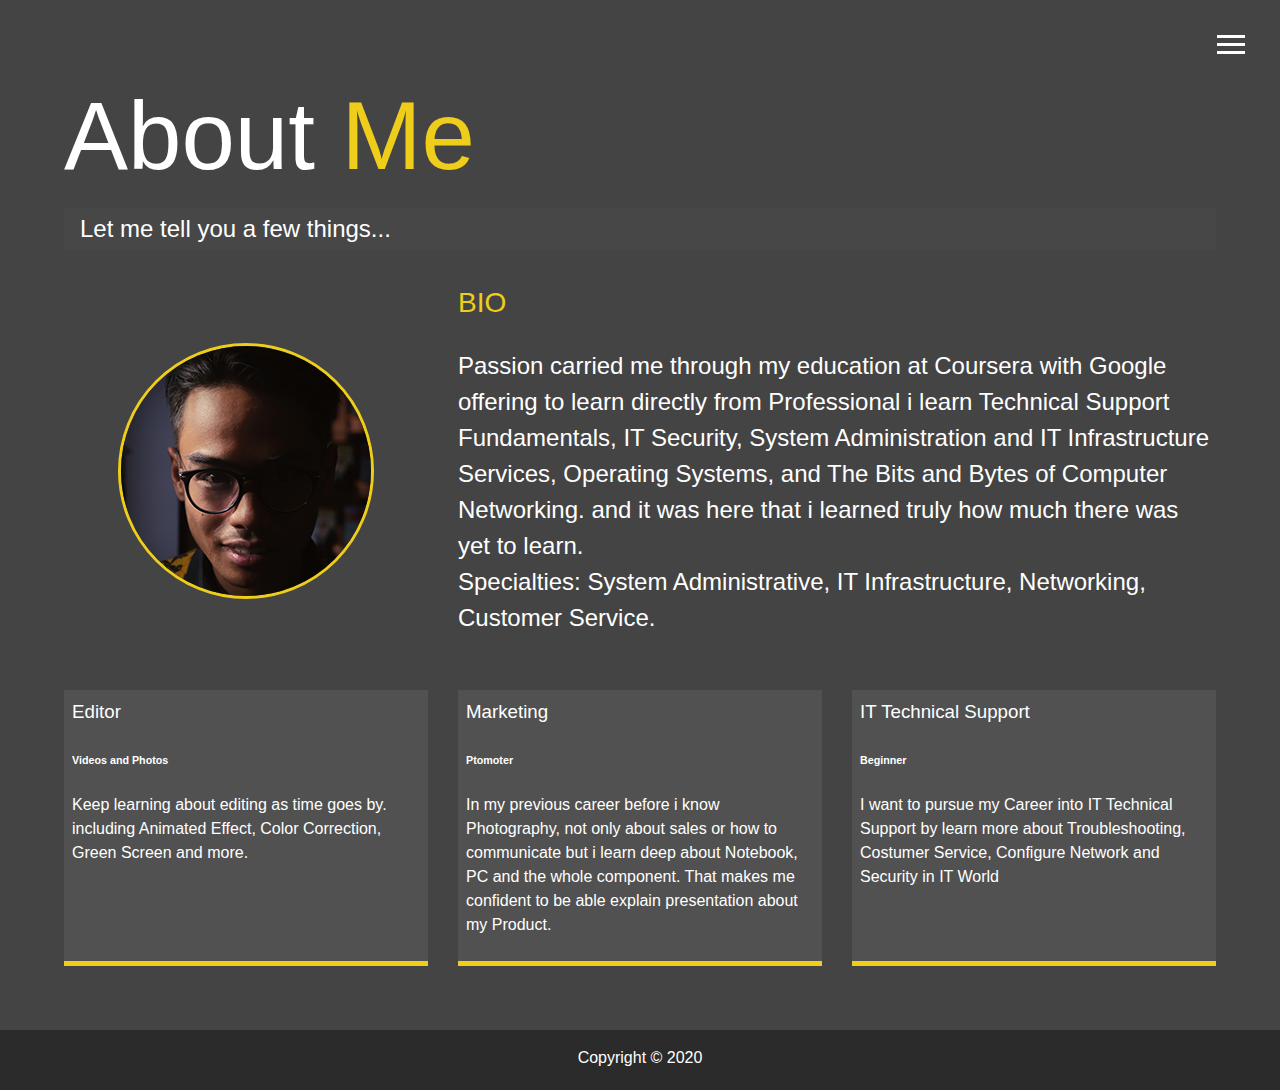
<file: about.html>
<!DOCTYPE html>
<html lang="en">

<head>
  <meta charset="UTF-8">
  <meta name="viewport" content="width=device-width, initial-scale=1.0">
  <meta http-equiv="X-UA-Compatible" content="ie=edge">
  <link rel="stylesheet" href="https://use.fontawesome.com/releases/v5.2.0/css/all.css" integrity="sha384-hWVjflwFxL6sNzntih27bfxkr27PmbbK/iSvJ+a4+0owXq79v+lsFkW54bOGbiDQ"
    crossorigin="anonymous">

  <link rel="stylesheet" href="css/main.css">
  <title>About Me</title>
</head>

<body>
  <header>
    <div class="menu-btn">
      <div class="btn-line"></div>
      <div class="btn-line"></div>
      <div class="btn-line"></div>
    </div>

    <nav class="menu">
      <div class="menu-branding">
        <div class="portrait"></div>
      </div>
      <ul class="menu-nav">
        <li class="nav-item">
          <a href="index.html" class="nav-link">
            Home
          </a>
        </li>
        <li class="nav-item current">
          <a href="about.html" class="nav-link">
            About Me
          </a>
        </li>
        <li class="nav-item">
          <a href="work.html" class="nav-link">
            My Work
          </a>
        </li>
        <li class="nav-item">
          <a href="contact.html" class="nav-link">
            How To Reach Me
          </a>
        </li>
      </ul>
    </nav>
  </header>

  <main id="about">
    <h1 class="lg-heading">
      About
      <span class="text-secondary">Me</span>
    </h1>
    <h2 class="sm-heading">
      Let me tell you a few things...
    </h2>
    <div class="about-info">
      <img src="img/me.png" alt="John Doe" class="bio-image">

      <div class="bio">
        <h3 class="text-secondary">BIO</h3>
        <p>Passion carried me through my education at Coursera with Google offering
          to learn directly from Professional i learn Technical Support Fundamentals, IT Security,
          System Administration and IT Infrastructure Services, Operating Systems, and The Bits and Bytes of Computer Networking. and it was here that i learned truly how much there was yet to learn.
          <br>
          Specialties: System Administrative, IT Infrastructure, Networking, Customer Service. </p>
      </div>

      <div class="job job-1">
        <h3>Editor</h3>
        <h6>Videos and Photos</h6>
        <p>Keep learning about editing as time goes by. including Animated Effect, Color Correction, Green Screen and more.</p>
      </div>

      <div class="job job-2">
        <h3>Marketing</h3>
        <h6>Ptomoter</h6>
        <p>In my previous career before i know Photography, not only about sales or how to communicate but i learn deep about Notebook, PC and the whole component.
          That makes me confident to be able explain presentation about my Product.</p>
      </div>

      <div class="job job-3">
        <h3>IT Technical Support</h3>
        <h6>Beginner</h6>
        <p>I want to pursue my Career into IT Technical Support by learn more about Troubleshooting, Costumer Service, Configure Network and Security in IT World</p>
      </div>
    </div>
  </main>

  <footer id="main-footer">
    Copyright &copy; 2020
  </footer>

  <script src="js/main.js"></script>
</body>

</html>
</file>
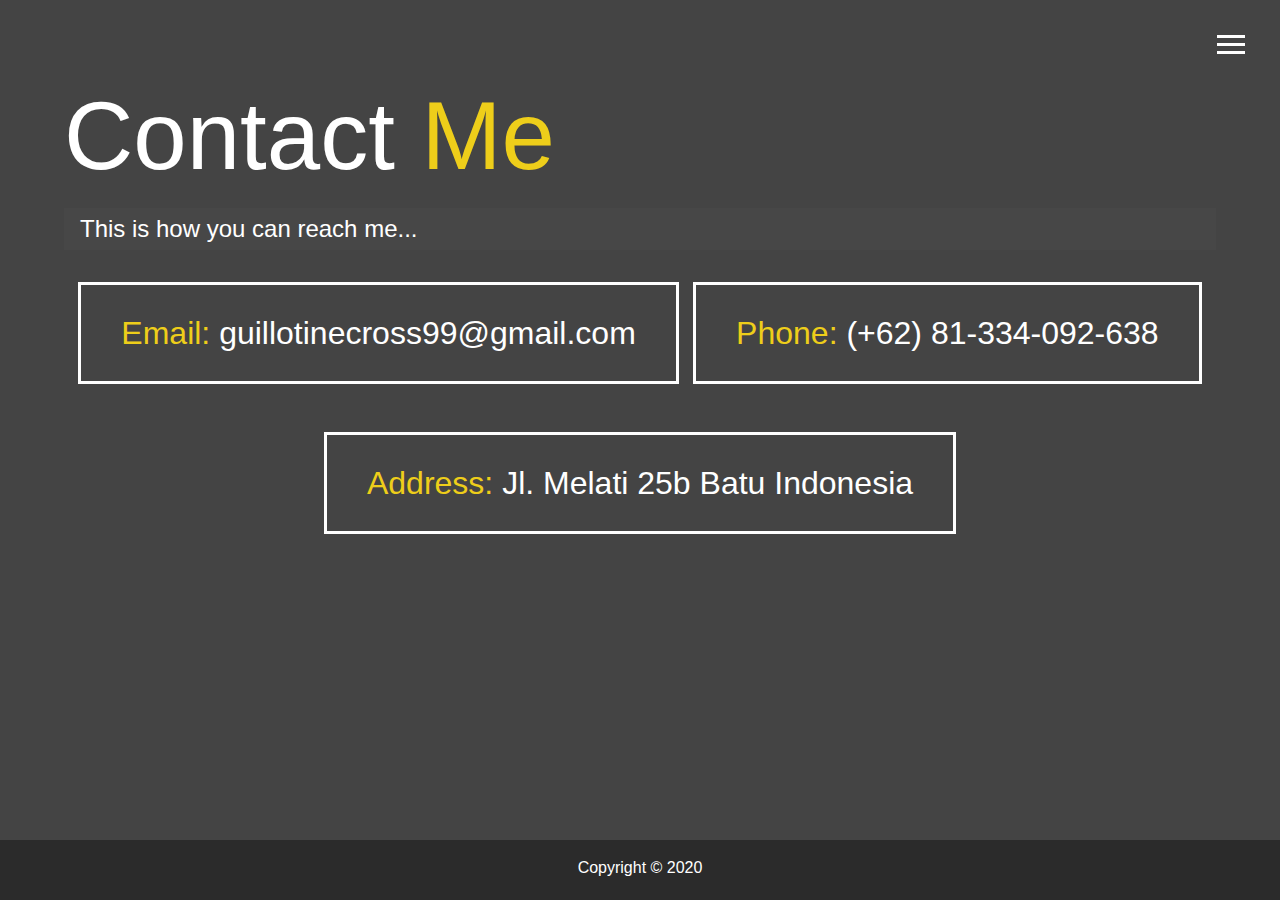
<file: contact.html>
<!DOCTYPE html>
<html lang="en">

<head>
  <meta charset="UTF-8">
  <meta name="viewport" content="width=device-width, initial-scale=1.0">
  <meta http-equiv="X-UA-Compatible" content="ie=edge">
  <link rel="stylesheet" href="https://use.fontawesome.com/releases/v5.2.0/css/all.css" integrity="sha384-hWVjflwFxL6sNzntih27bfxkr27PmbbK/iSvJ+a4+0owXq79v+lsFkW54bOGbiDQ"
    crossorigin="anonymous">

  <link rel="stylesheet" href="css/main.css">
  <title>Contact Me</title>
</head>

<body>
  <header>
    <div class="menu-btn">
      <div class="btn-line"></div>
      <div class="btn-line"></div>
      <div class="btn-line"></div>
    </div>

    <nav class="menu">
      <div class="menu-branding">
        <div class="portrait"></div>
      </div>
      <ul class="menu-nav">
        <li class="nav-item">
          <a href="index.html" class="nav-link">
            Home
          </a>
        </li>
        <li class="nav-item">
          <a href="about.html" class="nav-link">
            About Me
          </a>
        </li>
        <li class="nav-item">
          <a href="work.html" class="nav-link">
            My Work
          </a>
        </li>
        <li class="nav-item current">
          <a href="contact.html" class="nav-link">
            How To Reach Me
          </a>
        </li>
      </ul>
    </nav>
  </header>

  <main id="contact">
    <h1 class="lg-heading">
      Contact
      <span class="text-secondary">Me</span>
    </h1>
    <h2 class="sm-heading">
      This is how you can reach me...
    </h2>
    <div class="boxes">
      <div>
        <span class="text-secondary">Email: </span> guillotinecross99@gmail.com
      </div>
      <div>
        <span class="text-secondary">Phone: </span> (+62) 81-334-092-638
      </div>
      <div>
        <span class="text-secondary">Address: </span> Jl. Melati 25b Batu Indonesia
      </div>
    </div>
  </main>

  <footer id="main-footer">
    Copyright &copy; 2020
  </footer>

  <script src="js/main.js"></script>
</body>

</html>
</file>
<file: css/main.css>
.menu-btn {
  position: absolute;
  z-index: 3;
  right: 35px;
  top: 35px;
  cursor: pointer;
  transition: all 0.5s ease-out; }
  .menu-btn .btn-line {
    width: 28px;
    height: 3px;
    margin: 0 0 5px 0;
    background: #fff;
    transition: all 0.5s ease-out; }
  .menu-btn.close {
    transform: rotate(180deg); }
    .menu-btn.close .btn-line:nth-child(1) {
      transform: rotate(45deg) translate(5px, 5px); }
    .menu-btn.close .btn-line:nth-child(2) {
      opacity: 0; }
    .menu-btn.close .btn-line:nth-child(3) {
      transform: rotate(-45deg) translate(7px, -6px); }

.menu {
  position: fixed;
  top: 0;
  width: 100%;
  opacity: 0.9;
  visibility: hidden; }
  .menu.show {
    visibility: visible; }
  .menu-branding, .menu-nav {
    display: flex;
    flex-flow: column wrap;
    align-items: center;
    justify-content: center;
    float: left;
    width: 50%;
    height: 100vh;
    overflow: hidden; }
  .menu-nav {
    margin: 0;
    padding: 0;
    background: #373737;
    list-style: none;
    transform: translate3d(0, -100%, 0);
    transition: all 0.5s ease-out; }
    .menu-nav.show {
      transform: translate3d(0, 0, 0); }
  
  .menu .nav-item {
    transform: translate3d(600px, 0, 0);
    transition: all 0.5s ease-out; }
    .menu .nav-item.show {
      transform: translate3d(0, 0, 0); }
    .menu .nav-item.current > a {
      color: #eece1a; }
  .menu .nav-link {
    display: inline-block;
    position: relative;
    font-size: 30px;
    text-transform: uppercase;
    padding: 1rem 0;
    font-weight: 300;
    color: #fff;
    text-decoration: none;
    transition: all 0.5s ease-out; }
    .menu .nav-link:hover {
      color: chartreuse;
        transform: scale(1.25)
}

.nav-item:nth-child(1) {
  transition-delay: 0.1s; }

.nav-item:nth-child(2) {
  transition-delay: 0.2s; }

.nav-item:nth-child(3) {
  transition-delay: 0.3s; }

.nav-item:nth-child(4) {
  transition-delay: 0.4s; }

* {
  box-sizing: border-box; }

body {
  background: #444;
  color: #fff;
  height: 100%;
  margin: 0;
  font-family: 'Segoe UI', Tahoma, Geneva, Verdana, sans-serif;
  line-height: 1.5; }
  body#bg-img {
    background: url(../img/background2.jpg);
    background: rgba(68, 68, 68, 0.9), url(../img/background2.jpg);
    background-attachment: fixed;
    background-size: cover; } 

h1,
h2,
h3 {
  margin: 0;
  font-weight: 400; }
  h1.lg-heading,
  h2.lg-heading,
  h3.lg-heading {
    font-size: 6rem; }
  h1.sm-heading,
  h2.sm-heading,
  h3.sm-heading {
    margin-bottom: 2rem;
    padding: 0.2rem 1rem;
    background: rgba(73, 73, 73, 0.5); }

a {
  color: #fff;
  text-decoration: none; }

header {
  position: fixed;
  z-index: 2;
  width: 100%; }

.text-secondary {
  color: #eece1a; }

main {
  padding: 4rem;
  min-height: calc(100vh - 60px); }
  main .icons {
    margin-top: 1rem; }
    main .icons a {
      padding: 0.4rem; }
      main .icons a:hover {
        color: #eece1a;
        transition: all 0.5s ease-out; }
  main#home {
    overflow: hidden; }
    main#home h1 {
      margin-top: 20vh; }

.about-info {
  display: grid;
  grid-gap: 30px;
  grid-template-areas: 'bioimage bio bio' 'job1 job2 job3';
  grid-template-columns: repeat(3, 1fr); }
  .about-info .bio-image {
    grid-area: bioimage;
    margin: auto;
    border-radius: 50%;
    border: #eece1a 3px solid; }
  .about-info .bio {
    grid-area: bio;
    font-size: 1.5rem; }
  .about-info .job-1 {
    grid-area: job1; }
  .about-info .job-2 {
    grid-area: job2; }
  .about-info .job-3 {
    grid-area: job3; }
  .about-info .job {
    background: #515151;
    padding: 0.5rem;
    border-bottom: #eece1a 5px solid; }

.projects {
  display: grid;
  grid-gap: 0.7rem;
  grid-template-columns: repeat(3, 1fr); }
  .projects img {
    width: 100%;
    border: 3px #fff solid; }
    .projects img:hover {
      opacity: 0.5;
      border-color: #eece1a;
      transition: all 0.5s ease-out; }

.boxes {
  display: flex;
  flex-wrap: wrap;
  justify-content: space-evenly;
  align-items: center;
  margin-top: 1rem; }
  .boxes div {
    font-size: 2rem;
    border: 3px #fff solid;
    padding: 1.5rem 2.5rem;
    margin-bottom: 3rem;
    transition: all 0.5s ease-out; }
    .boxes div:hover {
      padding: 0.5rem 1.5rem;
      background: #eece1a;
      color: #000; }
      .boxes div:hover span {
        color: #000; }

.btn, .btn-dark, .btn-light {
  display: block;
  padding: 0.5rem 1rem;
  border: 0;
  margin-bottom: 0.3rem; }
  .btn:hover, .btn-dark:hover, .btn-light:hover {
    background: #eece1a;
    color: #000; }

.btn-dark {
  background: black;
  color: #fff; }

.btn-light {
  background: #c4c4c4;
  color: #333; }

#main-footer {
  text-align: center;
  padding: 1rem;
  background: #2b2b2b;
  color: #fff;
  height: 60px; }

@media screen and (min-width: 1171px) {
  .projects {
    grid-template-columns: repeat(4, 1fr); } }

@media screen and (min-width: 769px) and (max-width: 1170px) {
  .projects {
    grid-template-columns: repeat(3, 1fr); } }

@media screen and (max-width: 768px) {
  main {
    align-items: center;
    text-align: center; }
    main .lg-heading {
      line-height: 1;
      margin-bottom: 1rem; }
  ul.menu-nav,
  div.menu-branding {
    float: none;
    width: 100%;
    min-height: 0; }
    ul.menu-nav.show,
    div.menu-branding.show {
      transform: translate3d(0, 0, 0); }
  .menu-nav {
    height: 75vh;
    transform: translate3d(-100%, 0, 0);
    font-size: 24px; }
  .menu-branding {
    height: 25vh;
    transform: translate3d(100%, 0, 0); }
    
  .about-info {
    grid-template-areas: 'bioimage' 'bio' 'job1' 'job2' 'job3';
    grid-template-columns: 1fr; }
  .projects {
    grid-template-columns: repeat(2, 1fr); } }

@media screen and (max-width: 500px) {
  main {
    padding: 2rem; }
    main #home h1 {
      margin-top: 10vh; }
    main .lg-heading {
      margin-top: 1rem;
      font-size: 5rem; }
  .projects {
    grid-template-columns: 1fr; } }



.section {
  padding: 15rem 3rem;
  border-top: 1px solid #ddd;

  transition: transform 1s, opacity 1s;
}

.section--hidden {
  opacity: 0;
  transform: translateY(8rem);
}

.section__title {
  max-width: 80rem;
  margin: 0 auto 8rem auto;
}

.section__description {
  font-size: 1.8rem;
  font-weight: 600;
  text-transform: uppercase;
  color: var(--color-primary);
  margin-bottom: 1rem;
}

.section__header {
  font-size: 4rem;
  line-height: 1.3;
  font-weight: 500;
}

.header__title {
  flex: 1;

  max-width: 115rem;
  display: grid;
  grid-template-columns: 3fr 2fr;
  row-gap: 3rem;
  align-content: center;
  justify-content: center;

  align-items: start;
  justify-items: start;
}

h4 {
  font-size: 2.4rem;
  font-weight: 500;
}

.header__img {
  width: 100%;
  grid-column: 2 / 3;
  grid-row: 1 / span 4;
  transform: translateY(-6rem);
}

.highlight {
  position: relative;
}

.highlight::after {
  display: block;
  content: '';
  position: absolute;
  bottom: 0;
  left: 0;
  height: 100%;
  width: 100%;
  z-index: -1;
  opacity: 0.7;
  transform: scale(1.07, 1.05) skewX(-15deg);
  background-image: var(--gradient-primary);
}

.features {
  display: grid;
  grid-template-columns: 1fr 1fr;
  gap: 4rem;
  margin: 0 12rem;
}

.features__img {
  width: 100%;
  border-radius: 5px;
  box-shadow: 0 8px 12px 0 rgba(0, 0, 0, 0.2), 0 6px 20px 0 rgba(0, 0, 0, 0.19);
}

.features__feature {
  align-self: center;
  justify-self: center;
  width: 70%;
  font-size: 1.5rem;
}

.features__icon {
  display: flex;
  align-items: center;
  justify-content: center;
  background-color: var(--color-primary-opacity);
  height: 5.5rem;
  width: 5.5rem;
  border-radius: 50%;
  margin-bottom: 2rem;
}

.features__icon svg {
  height: 2.5rem;
  width: 2.5rem;
  fill: var(--color-primary);
}

.features__header {
  font-size: 2rem;
  margin-bottom: 1rem;
}

@media screen and (min-width: 1171px) {
  .section {
    padding: 0 0;
    float: none;
  }
  .features {
    margin: 0;
  }
}

@media screen and (min-width: 769px) and (max-width: 1170px) {
  .section {
    padding: 0 0;
    float: none;
    width: 100%;
  }
  .features {
    grid-template-columns: 1fr;
    margin: 0;
  }
}

@media screen and (max-width: 768px) {
  .section {
    padding: 0 0;
    float: none;
    width: 100%;
  }
  .features {
    grid-template-columns: 1fr;
    margin: 0;
  }
}

@media screen and (max-width: 500px) {
  .section {
    padding: 0 0;
    float: none;
    width: 100%; }
    .section__header {
      font-size: 2.5rem;
    }
  .features {
    grid-template-columns: 1fr;
    margin: 0;
    gap: 2rem; }
    
}
</file>
